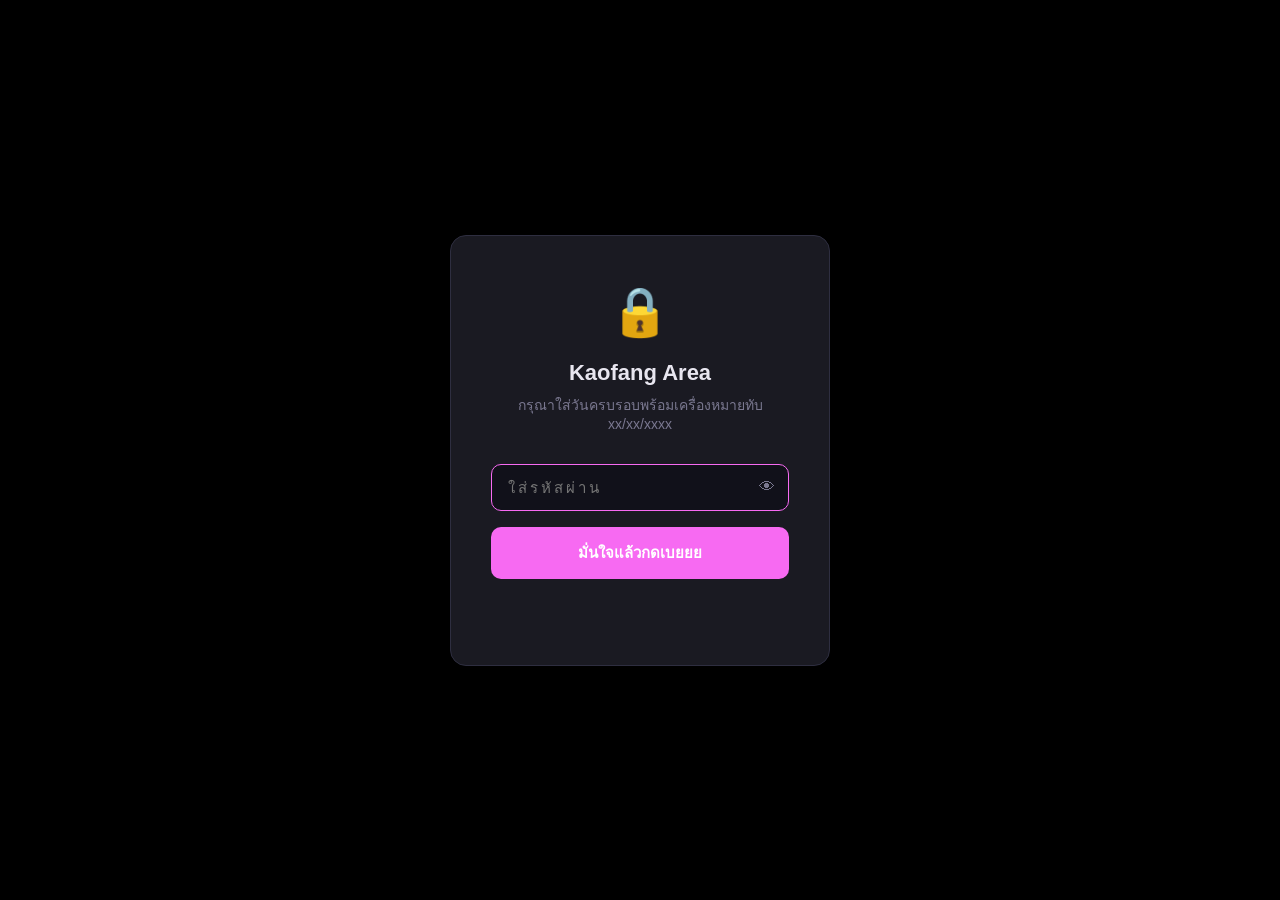
<file: index.html>
<!DOCTYPE html>
<html lang="th">
<head>
  <meta charset="UTF-8" />
  <meta name="viewport" content="width=device-width, initial-scale=1.0" />
  <title>3  M W//U</title>
  <link rel="stylesheet" href="style.css" />
</head>
<body>

  <!-- หน้าล็อก -->
  <div id="lock-screen">
    <div class="lock-card">
      <span class="lock-icon">🔒</span>
      <h1>Kaofang Area</h1>
<p>กรุณาใส่วันครบรอบพร้อมเครื่องหมายทับ xx/xx/xxxx</p>
      <div class="input-wrap">
        <input
          type="password"
          id="password-input"
          placeholder="ใส่รหัสผ่าน"
          autocomplete="current-password"
        />
        <button id="toggle-vis" type="button">👁</button>
      </div>

      <button id="unlock-btn" type="button">มั่นใจแล้วกดเบยยย</button>

      <div id="error-msg"></div>
      <div id="attempts-left"></div>
    </div>
  </div>

  <!-- เนื้อหาเว็บจริง -->
  <div id="main-content">
    <h2>ไอหย่าจำได้ด้วยเก่งจัง💖</h2>
    <p>เอาล่ะพร้อมมั้ยเตรียมใจนะครับ</p>
    <span class="badge">✓เก่งมาก</span>
      <br><br>
  <a href="1.html" id="go-btn">พร้อมแล้วไปกันเลย →</a>
  </div>

  <script src="script.js"></script>
</body>
</html>
</file>
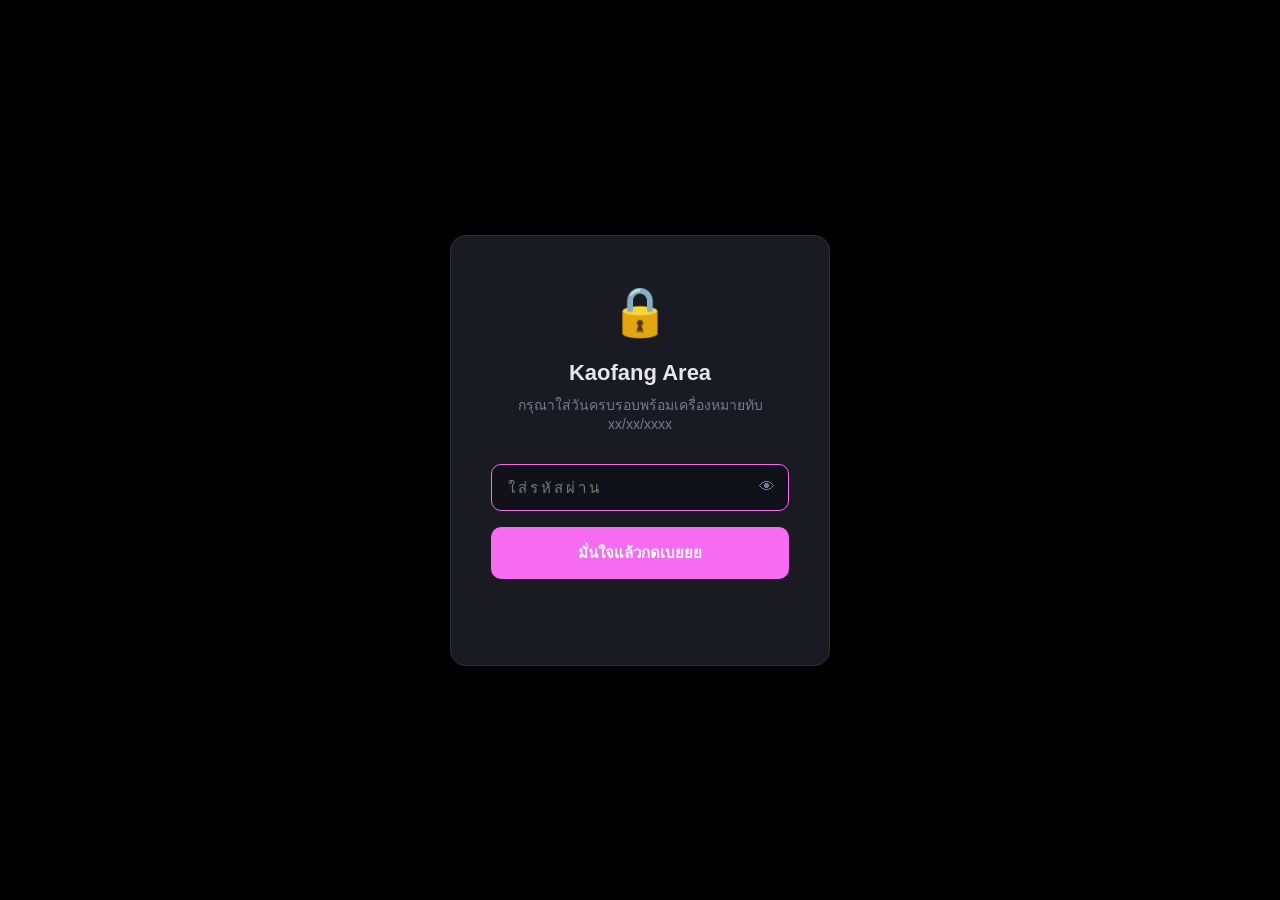
<file: 1.html>
<!DOCTYPE html>
<html lang="th">
<head>
  <meta charset="UTF-8" />
  <meta name="viewport" content="width=device-width, initial-scale=1.0" />
  <title>หน้า 1</title>
  <link rel="stylesheet" href="style.css" />
  <style>
    #page-wrap {
      position: relative;
      min-height: 100vh;
      display: flex;
      align-items: center;
      justify-content: center;
      background: #000000;
    }

    #main-content {
      position: relative;
      z-index: 1;
      text-align: center;
      padding: 3rem 2rem;
      max-width: 700px;
      opacity: 0;
      transition: opacity 1.2s ease;
    }

    #main-content h2 {
      font-size: 42px;
      font-weight: 700;
      margin-bottom: 16px;
      color: #fff;
    }

    #main-content p {
      font-size: 18px;
      color: rgba(255,255,255,0.65);
      line-height: 1.8;
      margin-bottom: 12px;
    }

    #main-content .subtitle {
      font-size: 14px;
      color: rgba(255,255,255,0.35);
      margin-bottom: 32px;
    }

    #go-btn {
      display: inline-block;
      margin-top: 24px;
      padding: 12px 28px;
      background: #f76af0;
      color: #fff;
      text-decoration: none;
      border-radius: 10px;
      font-size: 15px;
      font-weight: 600;
      transition: background 0.2s, transform 0.1s;
    }

    #go-btn:hover  { background: #9b8dff; }
    #go-btn:active { transform: scale(0.98); }

    #flowerCanvas {
      position: fixed;
      top: 0; left: 0;
      width: 100%; height: 100%;
      pointer-events: none;
      z-index: 100;
    }
  </style>
</head>
<body>

  <div id="page-wrap">
    <div id="main-content">
      <h2>สวัสดีนะแฟน🌸</h2>
      <p>นี่คือสถานีของเค้าเองพร้อมจะไปด้วยกันแล้วยังครับ</p>
      <p class="subtitle"></p>
      <a href="2.html" id="go-btn">พร้อมแล้วไปกันเลย →</a>
    </div>
  </div>

  <canvas id="flowerCanvas"></canvas>

  <!-- Slide overlay -->
  <div id="slide-out" style="
    position:fixed; inset:0; background:#000000;
    transform:translateX(-100%); z-index:9999;
    pointer-events:none;
    transition:transform 0.75s cubic-bezier(0.77,0,0.18,1);
  "></div>

  <script>
    if (sessionStorage.getItem('isAuthenticated') !== 'true') {
      window.location.href = 'index.html';
    }

    function goToPage2(e) {
      e.preventDefault();
      const el = document.getElementById('slide-out');
      el.style.pointerEvents = 'all';
      el.style.transform = 'translateX(0%)';
      setTimeout(() => { window.location.href = '2.html'; }, 780);
    }

    const canvas  = document.getElementById('flowerCanvas');
    const ctx     = canvas.getContext('2d');
    const content = document.getElementById('main-content');

    function resize() { canvas.width = window.innerWidth; canvas.height = window.innerHeight; }
    resize();
    window.addEventListener('resize', resize);

    function rand(a, b) { return Math.random() * (b - a) + a; }

    const PALETTES = [
      ['#fda4af','#fb7185','#be123c'],
      ['#f9a8d4','#f472b6','#9d174d'],
      ['#c4b5fd','#a78bfa','#6d28d9'],
      ['#fde68a','#fbbf24','#b45309'],
      ['#6ee7b7','#34d399','#065f46'],
      ['#93c5fd','#60a5fa','#1d4ed8'],
      ['#fdba74','#fb923c','#c2410c'],
      ['#f0abfc','#e879f9','#7e22ce'],
      ['#fecdd3','#fda4af','#9f1239'],
      ['#bbf7d0','#86efac','#166534'],
      ['#e0f2fe','#7dd3fc','#0369a1'],
      ['#fef9c3','#fde047','#a16207'],
    ];

    function rose(ctx, size, c) {
      for (let l = 4; l >= 0; l--) {
        const pc = 5 + l, r = size * (0.28 + l * 0.17);
        for (let p = 0; p < pc; p++) {
          const a = (2 * Math.PI / pc) * p + l * 0.35;
          ctx.save(); ctx.rotate(a);
          ctx.fillStyle = c[Math.min(l, c.length - 1)];
          ctx.beginPath(); ctx.moveTo(0, 0);
          ctx.bezierCurveTo(r*0.4,-r*0.3, r*0.6,-r*0.9, 0,-r);
          ctx.bezierCurveTo(-r*0.6,-r*0.9, -r*0.4,-r*0.3, 0, 0);
          ctx.fill(); ctx.restore();
        }
      }
      ctx.fillStyle = '#fff4';
      ctx.beginPath(); ctx.arc(0, 0, size*0.11, 0, 2*Math.PI); ctx.fill();
    }

    function sakura(ctx, size, c) {
      for (let p = 0; p < 5; p++) {
        ctx.save(); ctx.rotate((2*Math.PI/5)*p);
        ctx.fillStyle = c[0]; ctx.beginPath(); ctx.moveTo(0, 0);
        ctx.bezierCurveTo(size*0.32,-size*0.18, size*0.48,-size*0.68, 0,-size*0.92);
        ctx.bezierCurveTo(-size*0.48,-size*0.68, -size*0.32,-size*0.18, 0, 0);
        ctx.fill();
        ctx.fillStyle = c[1]||c[0]; ctx.globalAlpha *= 0.45; ctx.beginPath();
        ctx.moveTo(0,-size*0.38);
        ctx.bezierCurveTo(size*0.12,-size*0.58, size*0.09,-size*0.82, 0,-size*0.92);
        ctx.bezierCurveTo(-size*0.09,-size*0.82, -size*0.12,-size*0.58, 0,-size*0.38);
        ctx.fill(); ctx.restore();
      }
      ctx.fillStyle = '#fde68a';
      ctx.beginPath(); ctx.arc(0, 0, size*0.17, 0, 2*Math.PI); ctx.fill();
    }

    function lily(ctx, size, c) {
      for (let p = 0; p < 6; p++) {
        ctx.save(); ctx.rotate((2*Math.PI/6)*p);
        ctx.fillStyle = c[p % c.length]; ctx.beginPath(); ctx.moveTo(0, 0);
        ctx.bezierCurveTo(size*0.33,-size*0.1, size*0.38,-size*0.68, 0,-size*0.96);
        ctx.bezierCurveTo(-size*0.38,-size*0.68, -size*0.33,-size*0.1, 0, 0);
        ctx.fill(); ctx.restore();
      }
      ctx.fillStyle = '#fbbf24';
      ctx.beginPath(); ctx.arc(0, 0, size*0.15, 0, 2*Math.PI); ctx.fill();
    }

    function daisy(ctx, size, c) {
      for (let p = 0; p < 22; p++) {
        ctx.save(); ctx.rotate((2*Math.PI/22)*p);
        ctx.fillStyle = c[0]; ctx.beginPath();
        ctx.ellipse(0,-size*0.58, size*0.1, size*0.42, 0, 0, 2*Math.PI);
        ctx.fill(); ctx.restore();
      }
      ctx.fillStyle = '#fde68a'; ctx.beginPath(); ctx.arc(0,0,size*0.21,0,2*Math.PI); ctx.fill();
      ctx.fillStyle = '#f59e0b'; ctx.beginPath(); ctx.arc(0,0,size*0.13,0,2*Math.PI); ctx.fill();
    }

    function sunflower(ctx, size, c) {
      for (let p = 0; p < 16; p++) {
        ctx.save(); ctx.rotate((2*Math.PI/16)*p);
        ctx.fillStyle = c[0]; ctx.beginPath(); ctx.moveTo(0, 0);
        ctx.bezierCurveTo(size*0.18,-size*0.28, size*0.14,-size*0.88, 0,-size*0.98);
        ctx.bezierCurveTo(-size*0.14,-size*0.88, -size*0.18,-size*0.28, 0, 0);
        ctx.fill(); ctx.restore();
      }
      ctx.fillStyle = '#7c3f00';
      ctx.beginPath(); ctx.arc(0, 0, size*0.3, 0, 2*Math.PI); ctx.fill();
    }

    function peony(ctx, size, c) {
      for (let l = 5; l >= 0; l--) {
        const pc = 7 + l, r = size * (0.22 + l * 0.14);
        for (let p = 0; p < pc; p++) {
          const a = (2*Math.PI/pc)*p + l*0.2;
          ctx.save(); ctx.rotate(a);
          ctx.fillStyle = c[Math.min(l, c.length-1)]; ctx.beginPath(); ctx.moveTo(0, 0);
          ctx.bezierCurveTo(r*0.5,-r*0.2, r*0.55,-r*0.8, 0,-r);
          ctx.bezierCurveTo(-r*0.55,-r*0.8, -r*0.5,-r*0.2, 0, 0);
          ctx.fill(); ctx.restore();
        }
      }
      ctx.fillStyle = '#fff5';
      ctx.beginPath(); ctx.arc(0, 0, size*0.1, 0, 2*Math.PI); ctx.fill();
    }

    const TYPES   = [rose, sakura, lily, daisy, sunflower, peony];
    const flowers = [];
    let animId       = null;
    let globalFade   = 1;
    let fadingOut    = false;
    let fadeOutStart = 0;

    function getGridPositions(W, H, cols, rows) {
      const pos = [];
      const cw = W / cols, ch = H / rows;
      for (let r = 0; r < rows; r++)
        for (let c = 0; c < cols; c++)
          pos.push({ x: c*cw + rand(cw*0.05,cw*0.95), y: r*ch + rand(ch*0.05,ch*0.95) });
      for (let i = pos.length-1; i > 0; i--) {
        const j = Math.floor(Math.random()*(i+1));
        [pos[i], pos[j]] = [pos[j], pos[i]];
      }
      return pos;
    }

    function spawnAt(tx, ty, delay, layer) {
      const W = canvas.width, H = canvas.height;
      const palette = PALETTES[Math.floor(Math.random() * PALETTES.length)];
      const type    = TYPES[Math.floor(Math.random() * TYPES.length)];
      const size    = rand(36, 88);
      const edges   = [
        {x:tx,y:-size}, {x:W+size,y:ty},
        {x:tx,y:H+size}, {x:-size,y:ty}
      ];
      const from   = edges[Math.floor(Math.random() * edges.length)];
      const dist   = Math.sqrt((tx-from.x)**2 + (ty-from.y)**2);
      const frames = Math.max(30, dist / rand(2.5, 4.5));
      setTimeout(() => {
        flowers.push({
          cx:from.x, cy:from.y, tx, ty,
          vx:(tx-from.x)/frames, vy:(ty-from.y)/frames,
          size, palette, drawFn:type,
          rot:rand(0,360), spin:rand(-0.6,0.6),
          life:0, arriveFrame:Math.floor(frames),
          arrived:false, opacity:0, layer
        });
      }, delay);
    }

    function startAnimation() {
      flowers.length = 0;
      globalFade = 1; fadingOut = false;
      content.style.opacity = '0';

      const W = canvas.width, H = canvas.height;

      getGridPositions(W,H, 11, 8).forEach((p,i) => spawnAt(p.x,p.y, i*40,     0));
      getGridPositions(W,H,  9, 7).forEach((p,i) => spawnAt(p.x,p.y, 600+i*38,  1));
      getGridPositions(W,H, 13,10).forEach((p,i) => spawnAt(p.x,p.y, 1400+i*30, 2));
      getGridPositions(W,H, 15,11).forEach((p,i) => spawnAt(p.x,p.y, 2200+i*22, 3));

      setTimeout(() => { content.style.opacity = '1'; }, 4500);
      setTimeout(() => { fadingOut = true; fadeOutStart = performance.now(); }, 6500);

      if (animId) cancelAnimationFrame(animId);
      loop();
    }

    function loop() {
      ctx.clearRect(0, 0, canvas.width, canvas.height);
      if (fadingOut) globalFade = Math.max(0, 1-(performance.now()-fadeOutStart)/3500);

      flowers.sort((a,b) => a.layer - b.layer);
      for (let i = flowers.length-1; i >= 0; i--) {
        const f = flowers[i];
        if (!f.arrived) {
          f.cx += f.vx; f.cy += f.vy; f.life++;
          f.opacity = Math.min(1, f.life/15);
          if (f.life >= f.arriveFrame) { f.arrived = true; f.cx = f.tx; f.cy = f.ty; }
        } else { f.rot += f.spin; }
        if (globalFade <= 0) continue;
        ctx.save();
        ctx.globalAlpha = f.opacity * globalFade;
        ctx.translate(f.cx, f.cy);
        ctx.rotate(f.rot * Math.PI/180);
        f.drawFn(ctx, f.size, f.palette);
        ctx.restore();
      }
      animId = requestAnimationFrame(loop);
    }

    startAnimation();
  </script>

</body>
</html>
</file>
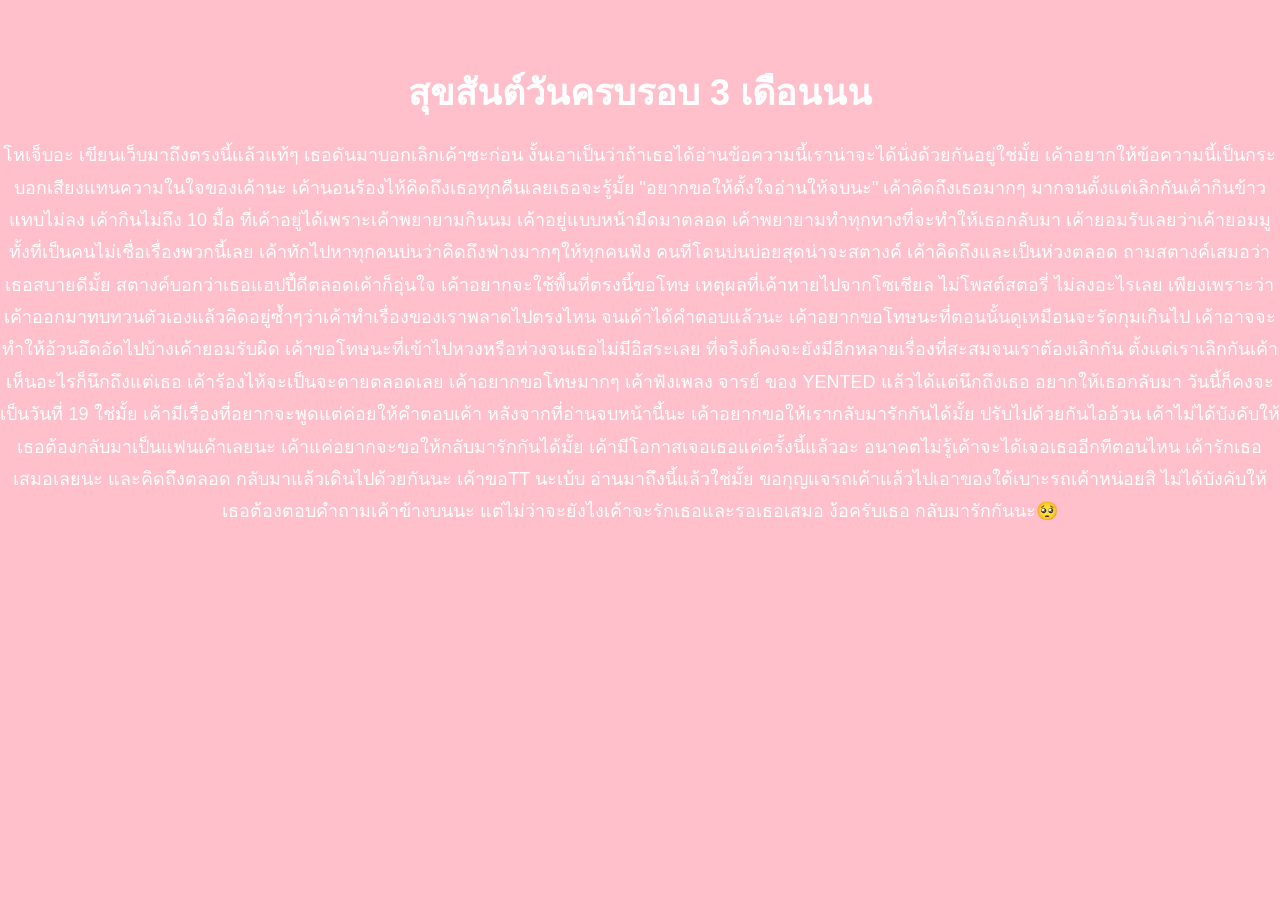
<file: 2.html>
<!DOCTYPE html>
<html lang="th">
<head>
  <meta charset="UTF-8" />
  <meta name="viewport" content="width=device-width, initial-scale=1.0" />
  <title>หน้า 2</title>
  <style>
    body {
      margin: 0;
      min-height: 100vh;
      background: #ffc0cb !important;
      font-family: 'Segoe UI', sans-serif;
    }

    .content {
      text-align: center;
      color: #fff;
      padding-top: 40px;   /* ← ระยะห่างจากขอบบน เพิ่มลดได้ */
    }

    .content h1 {
      font-size: 36px;
      margin-bottom: 12px;
    }

    .content p {
      font-size: 18px;
      line-height: 1.8;
    }
  </style>
</head>
<body>

  <div class="content">
    <h1>สุขสันต์วันครบรอบ 3 เดือนนน</h1>
    <p>โหเจ็บอะ เขียนเว็บมาถึงตรงนี้แล้วแท้ๆ เธอดันมาบอกเลิกเค้าซะก่อน
        งั้นเอาเป็นว่าถ้าเธอได้อ่านข้อความนี้เราน่าจะได้นั่งด้วยกันอยู่ใช่มั้ย
    เค้าอยากให้ข้อความนี้เป็นกระบอกเสียงแทนความในใจของเค้านะ
    เค้านอนร้องไห้คิดถึงเธอทุกคืนเลยเธอจะรู้มั้ย "อยากขอให้ตั้งใจอ่านให้จบนะ" เค้าคิดถึงเธอมากๆ 
    มากจนตั้งแต่เลิกกันเค้ากินข้าวแทบไม่ลง เค้ากินไม่ถึง 10 มื้อ ที่เค้าอยู่ได้เพราะเค้าพยายามกินนม
     เค้าอยู่แบบหน้ามืดมาตลอด เค้าพยายามทำทุกทางที่จะทำให้เธอกลับมา เค้ายอมรับเลยว่าเค้ายอมมู
     ทั้งที่เป็นคนไม่เชื่อเรื่องพวกนี้เลย เค้าทักไปหาทุกคนบ่นว่าคิดถึงฟ่างมากๆให้ทุกคนฟัง
     คนที่โดนบ่นบ่อยสุดน่าจะสตางค์ เค้าคิดถึงและเป็นห่วงตลอด ถามสตางค์เสมอว่าเธอสบายดีมั้ย
     สตางค์บอกว่าเธอแฮปปี้ดีตลอดเค้าก็อุ่นใจ เค้าอยากจะใช้พื้นที่ตรงนี้ขอโทษ
     เหตุผลที่เค้าหายไปจากโซเชียล ไม่โพสต์สตอรี่ ไม่ลงอะไรเลย เพียงเพราะว่า
    เค้าออกมาทบทวนตัวเองแล้วคิดอยู่ซ้ำๆว่าเค้าทำเรื่องของเราพลาดไปตรงไหน
     จนเค้าได้คำตอบแล้วนะ เค้าอยากขอโทษนะที่ตอนนั้นดูเหมือนจะรัดกุมเกินไป
    เค้าอาจจะทำให้อ้วนอึดอัดไปบ้างเค้ายอมรับผิด เค้าขอโทษนะที่เข้าไปหวงหรือห่วงจนเธอไม่มีอิสระเลย
     ที่จริงก็คงจะยังมีอีกหลายเรื่องที่สะสมจนเราต้องเลิกกัน ตั้งแต่เราเลิกกันเค้าเห็นอะไรก็นึกถึงแต่เธอ
     เค้าร้องไห้จะเป็นจะตายตลอดเลย เค้าอยากขอโทษมากๆ เค้าฟังเพลง จารย์ ของ YENTED แล้วได้แต่นึกถึงเธอ
     อยากให้เธอกลับมา วันนี้ก็คงจะเป็นวันที่ 19 ใช่มั้ย เค้ามีเรื่องที่อยากจะพูดแต่ค่อยให้คำตอบเค้า
     หลังจากที่อ่านจบหน้านี้นะ
     เค้าอยากขอให้เรากลับมารักกันได้มั้ย ปรับไปด้วยกันไออ้วน
     เค้าไม่ได้บังคับให้เธอต้องกลับมาเป็นแฟนเค้าเลยนะ เค้าแค่อยากจะขอให้กลับมารักกันได้มั้ย
     เค้ามีโอกาสเจอเธอแค่ครั้งนี้แล้วอะ อนาคตไม่รู้เค้าจะได้เจอเธออีกทีตอนไหน
     เค้ารักเธอเสมอเลยนะ และคิดถึงตลอด กลับมาแล้วเดินไปด้วยกันนะ เค้าขอTT นะเบ้บ อ่านมาถึงนี้แล้วใช่มั้ย
     ขอกุญแจรถเค้าแล้วไปเอาของใต้เบาะรถเค้าหน่อยสิ ไม่ได้บังคับให้เธอต้องตอบคำถามเค้าข้างบนนะ
     แต่ไม่ว่าจะยังไงเค้าจะรักเธอและรอเธอเสมอ ง้อครับเธอ กลับมารักกันนะ🥺
    </p>
  </div>

</body>
</html>
</file>
<file: style.css>
:root {
  --bg: #000000;
  --card-bg: #1a1a22;
  --border: #2e2e40;
  --accent: #f76af2;
  --accent-hover: #9b8dff;
  --text: #e8e6f0;
  --text-muted: #7a7890;
  --error: #f06b6b;
  --success: #5fcf8a;
  --input-bg: #11111a;
}

* {
  box-sizing: border-box;
  margin: 0;
  padding: 0;
}

body {
  font-family: 'Segoe UI', Tahoma, sans-serif;
  background: var(--bg);
  color: var(--text);
  min-height: 100vh;
  display: flex;
  align-items: center;
  justify-content: center;
}

/* ── Lock Screen ── */
#lock-screen {
  position: fixed;
  inset: 0;
  background: var(--bg);
  display: flex;
  align-items: center;
  justify-content: center;
  z-index: 1000;
  transition: opacity 0.5s ease, visibility 0.5s ease;
}

#lock-screen.hidden {
  opacity: 0;
  visibility: hidden;
}

.lock-card {
  background: var(--card-bg);
  border: 1px solid var(--border);
  border-radius: 16px;
  padding: 48px 40px;
  width: 100%;
  max-width: 380px;
  text-align: center;
}

.lock-icon {
  font-size: 48px;
  margin-bottom: 20px;
  display: block;
}

.lock-card h1 {
  font-size: 22px;
  font-weight: 600;
  margin-bottom: 8px;
}

.lock-card p {
  font-size: 14px;
  color: var(--text-muted);
  margin-bottom: 32px;
}

/* ── Input ── */
.input-wrap {
  position: relative;
  margin-bottom: 16px;
}

#password-input {
  width: 100%;
  padding: 14px 48px 14px 16px;
  background: var(--input-bg);
  border: 1px solid var(--border);
  border-radius: 10px;
  color: var(--text);
  font-size: 15px;
  outline: none;
  transition: border-color 0.2s;
  letter-spacing: 3px;
}

#password-input:focus {
  border-color: var(--accent);
}

#password-input.error {
  border-color: var(--error);
  animation: shake 0.4s ease;
}

#toggle-vis {
  position: absolute;
  right: 14px;
  top: 50%;
  transform: translateY(-50%);
  background: none;
  border: none;
  color: var(--text-muted);
  cursor: pointer;
  font-size: 16px;
  padding: 0;
}

#toggle-vis:hover {
  color: var(--text);
}

/* ── Button ── */
#unlock-btn {
  width: 100%;
  padding: 14px;
  background: var(--accent);
  border: none;
  border-radius: 10px;
  color: #fff;
  font-size: 15px;
  font-weight: 600;
  cursor: pointer;
  transition: background 0.2s, transform 0.1s;
}

#unlock-btn:hover {
  background: var(--accent-hover);
}

#unlock-btn:active {
  transform: scale(0.98);
}

/* ── Messages ── */
#error-msg {
  font-size: 13px;
  color: var(--error);
  margin-top: 12px;
  min-height: 18px;
}

#attempts-left {
  font-size: 12px;
  color: var(--text-muted);
  margin-top: 8px;
}

/* ── Main Content ── */
#main-content {
  text-align: center;
  padding: 2rem;
}

#main-content h2 {
  font-size: 32px;
  margin-bottom: 12px;
}

#main-content p {
  color: var(--text-muted);
  font-size: 16px;
  margin-bottom: 24px;
}

.badge {
  display: inline-block;
  background: #1e2d1e;
  color: var(--success);
  border: 1px solid #2d4a2d;
  border-radius: 20px;
  padding: 6px 16px;
  font-size: 13px;
}

/* ── Shake Animation ── */
@keyframes shake {
  0%, 100% { transform: translateX(0); }
  20%       { transform: translateX(-8px); }
  40%       { transform: translateX(8px); }
  60%       { transform: translateX(-6px); }
  80%       { transform: translateX(6px); }
}
#go-btn {
  display: inline-block;
  margin-top: 24px;
  padding: 12px 28px;
  background: var(--accent);
  color: #fff;
  text-decoration: none;
  border-radius: 10px;
  font-size: 15px;
  font-weight: 600;
  transition: background 0.2s, transform 0.1s;
}

#go-btn:hover {
  background: var(--accent-hover);
}

#go-btn:active {
  transform: scale(0.98);
}
</file>
